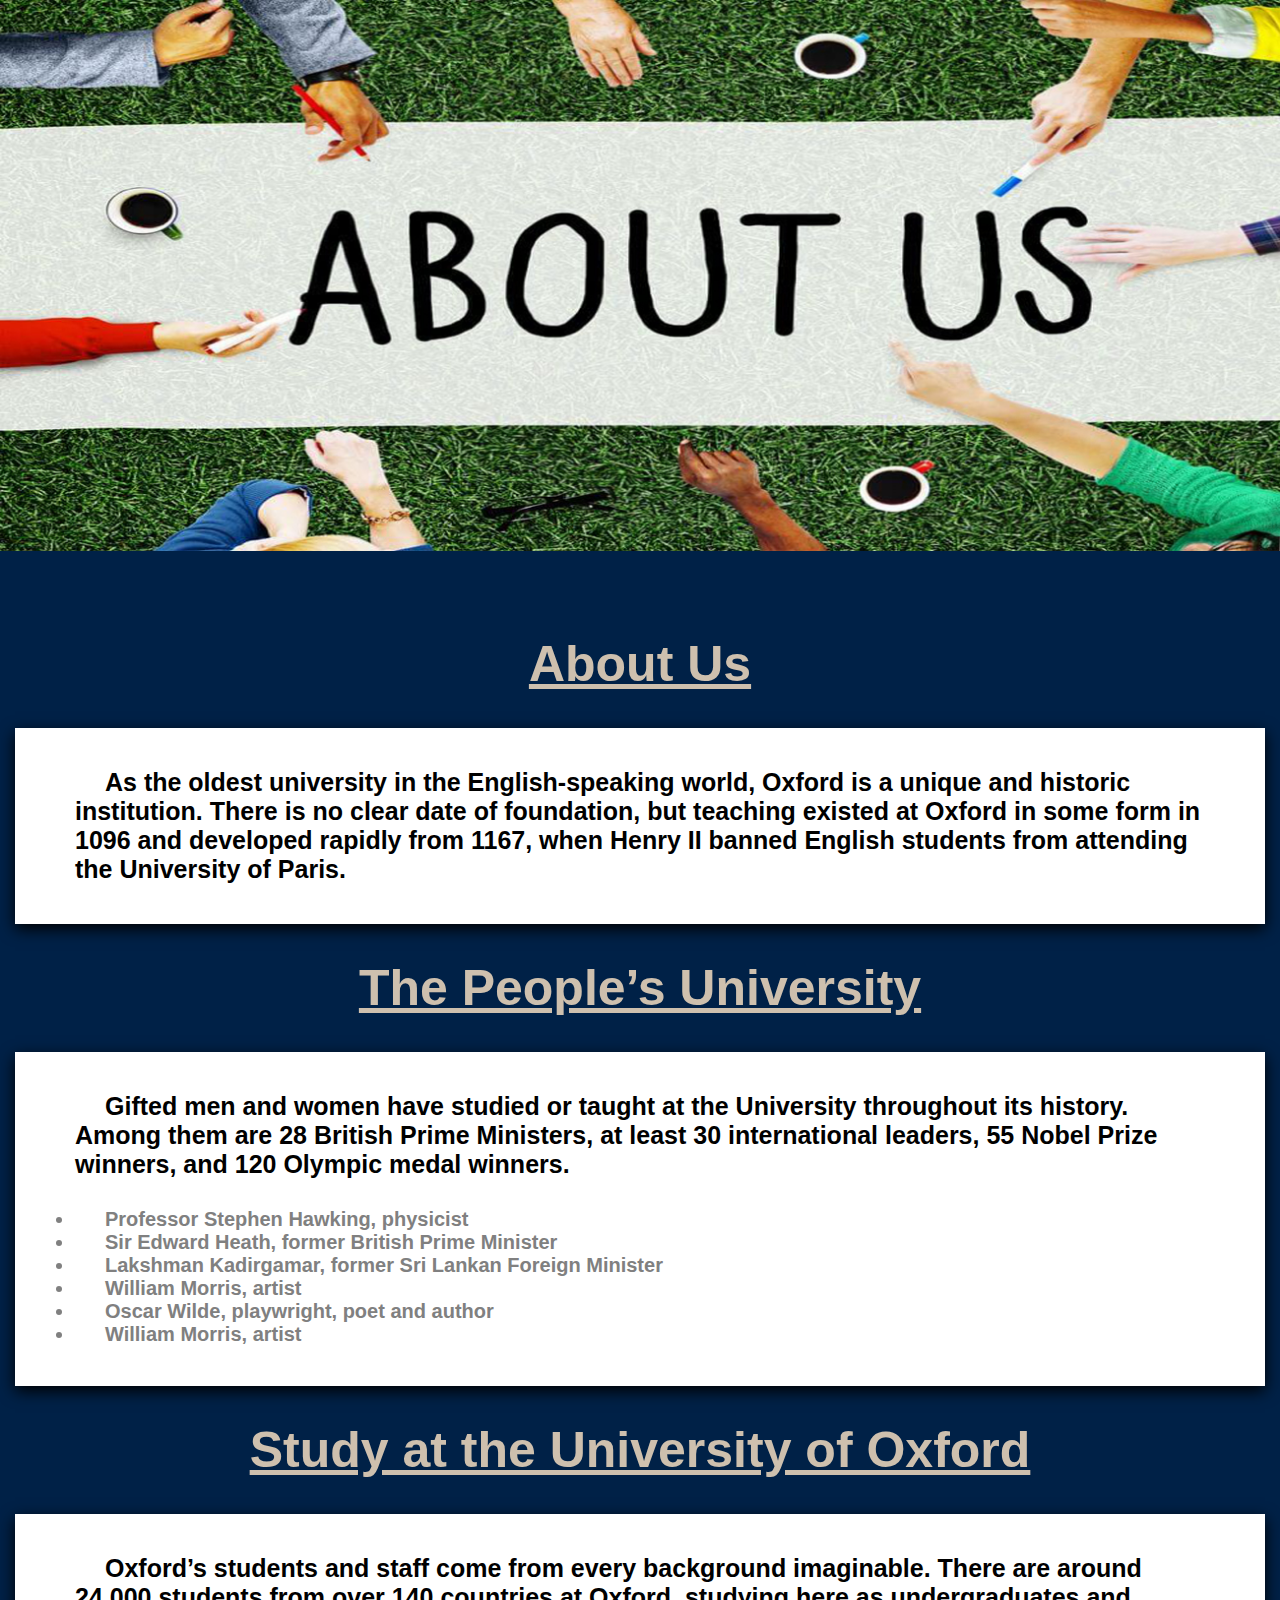
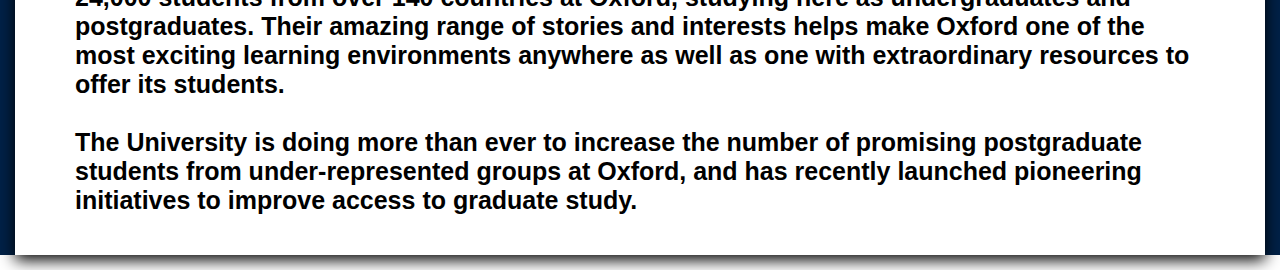
<file: AboutUs.html>
<!DOCTYPE html>
<html>

<head>
    <title>About Us</title>
    <link rel="stylesheet" type="text/css" href="style.css">
</head>

<body>
    <div id="container-AboutUs">
        <div id="ImgAboutUs">
            <img src="IMAGES/best-about-us-pages2.jpg" style="width: 100%;margin-bottom: 60px;">
        </div>
        <div class="PAboutUs">
            <p><b>About Us</b></p>
        </div>
        <div class="textAboutUs">
            <p>
                <h4>
                    As the oldest university in the English-speaking world, Oxford is a unique and historic institution. There is no clear date of foundation, but teaching existed at Oxford in some form in 1096 and developed rapidly from 1167, when Henry II banned English students from attending the University of Paris.
                </h4>
            </p>
        </div>
        <div class="PAboutUs">
            <p><b>The People’s University</b></p>
        </div>
        <div class="textAboutUs">
            <p>
                <h4>
                    Gifted men and women have studied or taught at the University throughout its history. Among them are 28 British Prime Ministers, at least 30 international leaders, 55 Nobel Prize winners, and 120 Olympic medal winners.<br><br>
                    <ul style="color: grey;font-size: 20px;">
                        <li>Professor Stephen Hawking, physicist</li>
                        <li>Sir Edward Heath, former British Prime Minister
                        </li>
                        <li>Lakshman Kadirgamar, former Sri Lankan Foreign Minister
                        </li>
                        <li>William Morris, artist
                        </li>
                        <li>Oscar Wilde, playwright, poet and author
                        </li>
                        <li>William Morris, artist
                        </li>
                    </ul>
                </h4>
            </p>
        </div>
        <div class="PAboutUs">
            <p><b>Study at the University of Oxford</b></p>
        </div>
        <div class="textAboutUs">
            <p>
                <h4>
                    Oxford’s students and staff come from every background imaginable. There are around 24,000 students from over 140 countries at Oxford, studying here as undergraduates and postgraduates. Their amazing range of stories and interests helps make Oxford one of the most exciting learning environments anywhere as well as one with extraordinary resources to offer its students.<br><br>
                    The University is doing more than ever to increase the number of promising postgraduate students from under-represented groups at Oxford, and has recently launched pioneering initiatives to improve access to graduate study.
                </h4>
            </p>
        </div>
    </div>
</body>

</html>
</file>
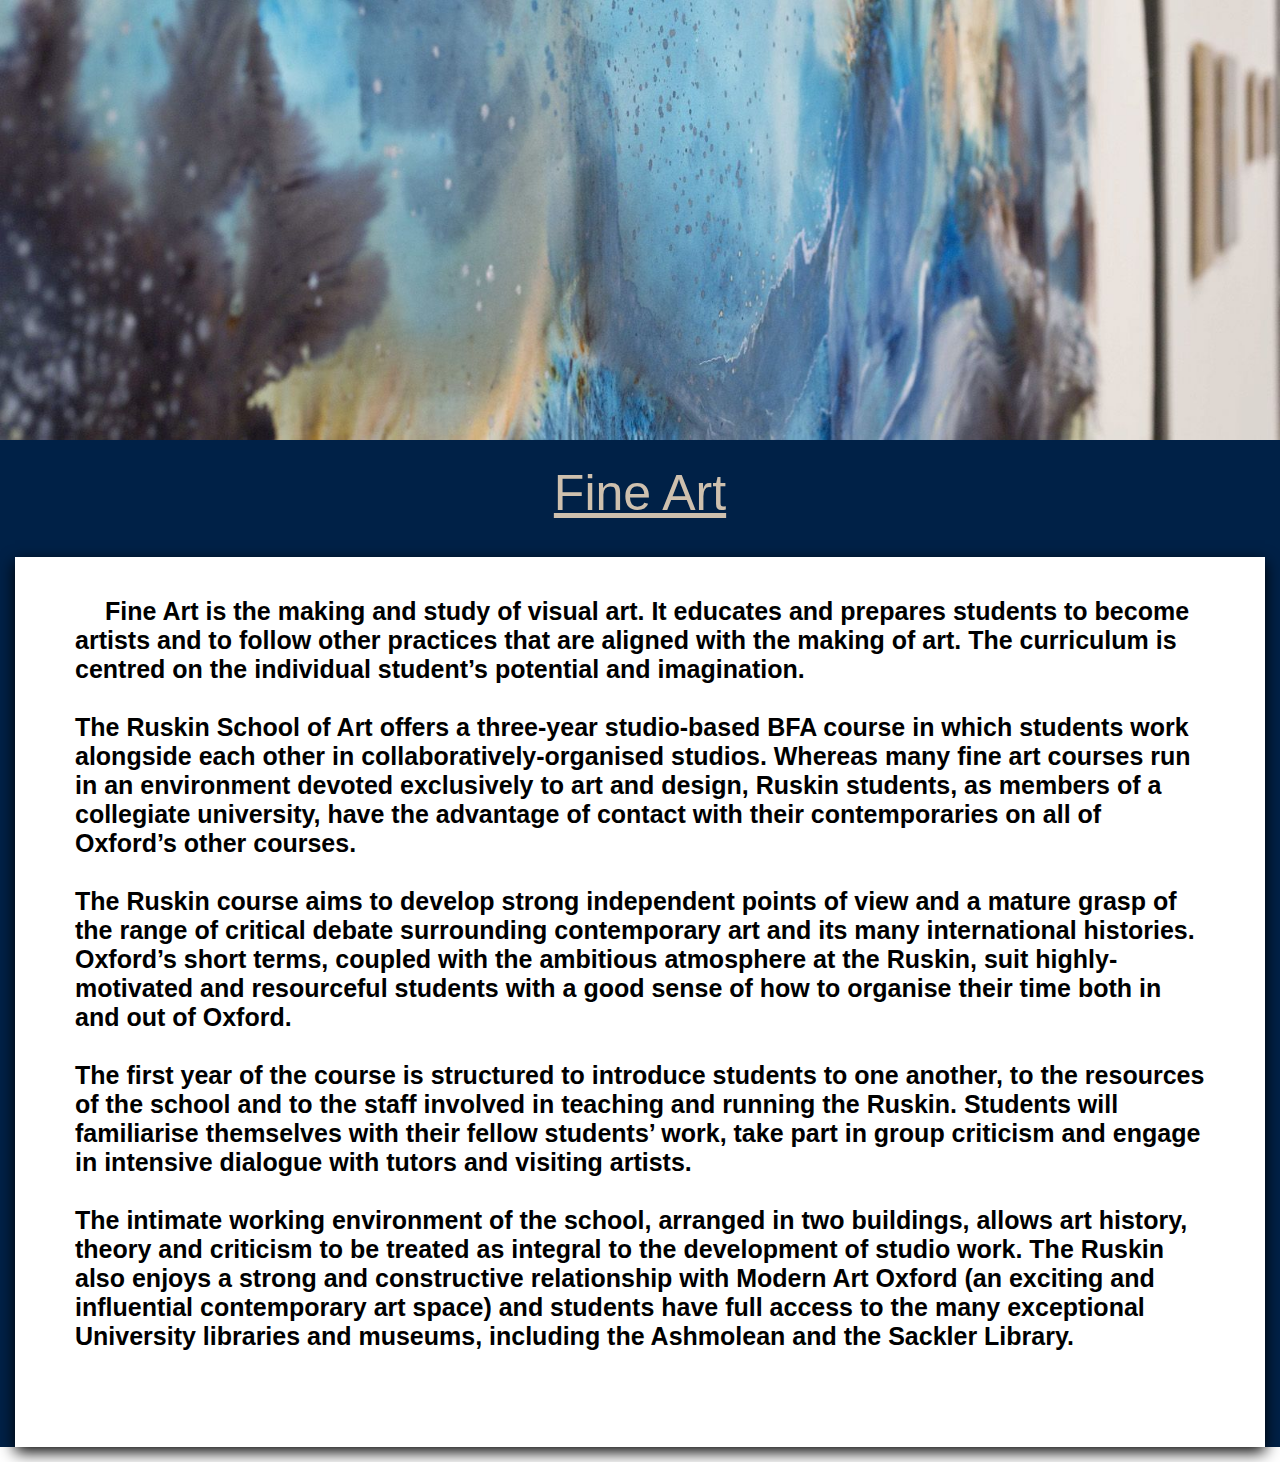
<file: Art.html>
<!DOCTYPE html>
<html>
<head>
	<title></title>
	<link rel="stylesheet" type="text/css" href="style.css">
</head>
<body>
<div id="container-AboutUs">
	<div>
		<img src="IMAGES/Fine Art.jpg" style="width: 100%; ">
	</div>

	<div class="PAboutUs"><p>Fine Art</p></div>

	<div class="textAboutUs">
		<p><h4>
		Fine Art is the making and study of visual art. It educates and prepares 
                students to become artists and to follow other practices that are aligned 
                with the making of art. The curriculum is centred on the individual student’s
                potential and imagination.<br><br>

                The Ruskin School of Art offers a three-year studio-based BFA course in 
                which students work alongside each other in collaboratively-organised 
                studios. Whereas many fine art courses run in an environment devoted 
                exclusively to art and design, Ruskin students, as members of a collegiate 
                university, have the advantage of contact with their contemporaries on all 
                of Oxford’s other courses.<br><br>

                The Ruskin course aims to develop strong independent points of view and 
                a mature grasp of the range of critical debate surrounding contemporary 
                art and its many international histories. Oxford’s short terms, coupled with 
                the ambitious atmosphere at the Ruskin, suit highly-motivated and 
                resourceful students with a good sense of how to organise their time both
                in and out of Oxford.<br><br>

                The first year of the course is structured to introduce students to one 
                another, to the resources of the school and to the staff involved in teaching
                and running the Ruskin. Students will familiarise themselves with their 
                fellow students’ work, take part in group criticism and engage in intensive 
                dialogue with tutors and visiting artists.<br><br>

                The intimate working environment of the school, arranged in two buildings,
                allows art history, theory and criticism to be treated as integral to the 
                development of studio work. The Ruskin also enjoys a strong and
                constructive relationship with Modern Art Oxford (an exciting and 
                influential contemporary art space) and students have full access to the 
                many exceptional University libraries and museums, including the 
                Ashmolean and the Sackler Library.</h4><br><br>
		</p>
	</div>





















	
</div>

</body>
</html>
</file>
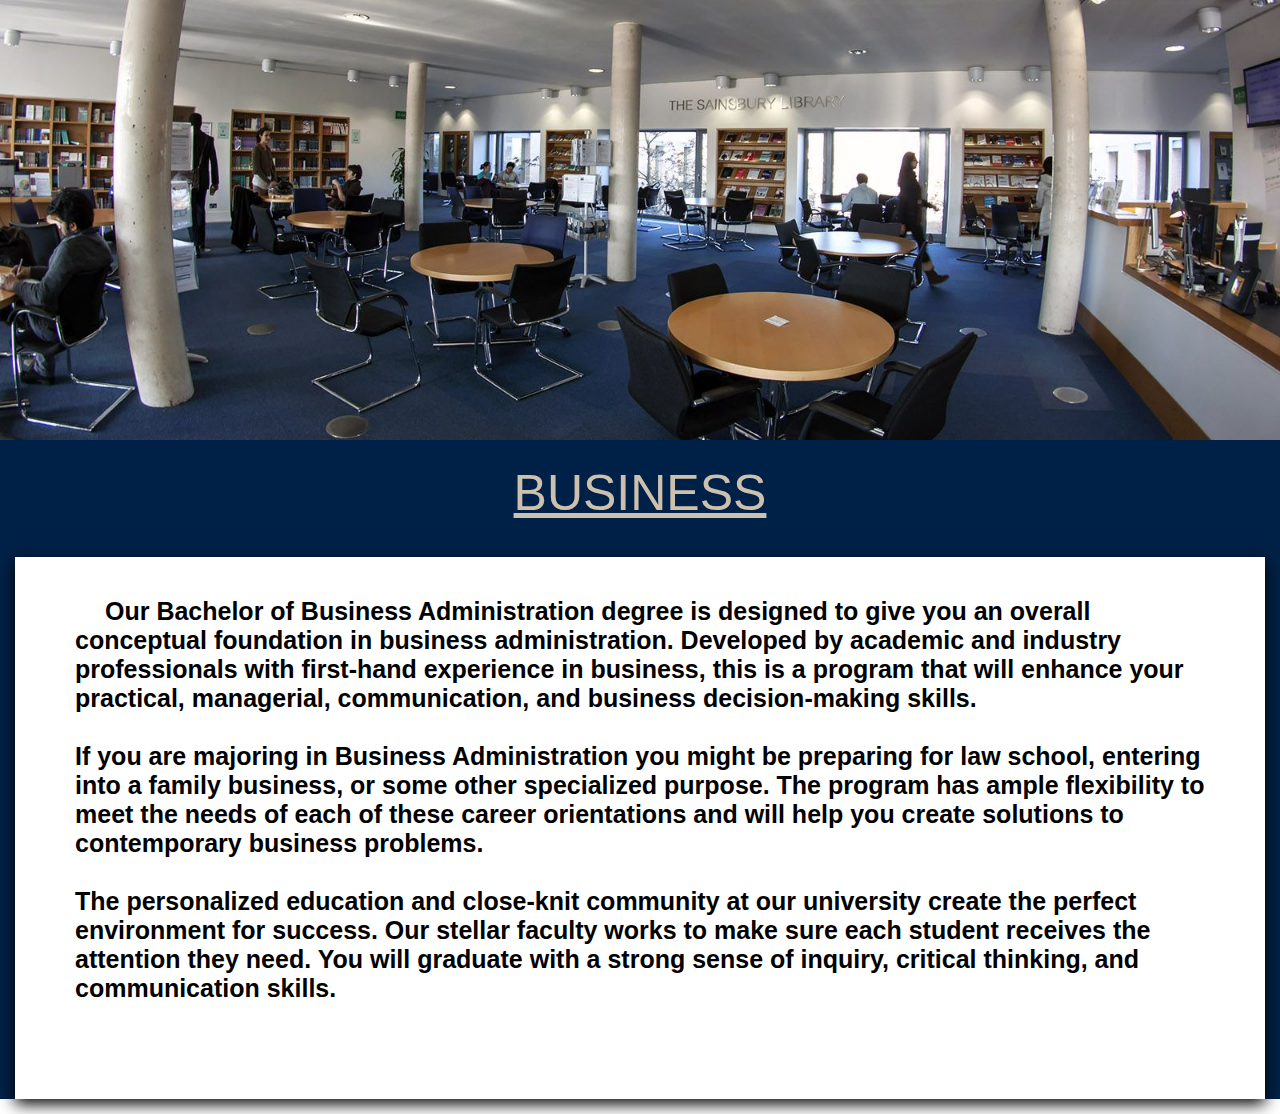
<file: Busness.html>
<!DOCTYPE html>
<html>
<head>
	<title></title>
	<link rel="stylesheet" type="text/css" href="style.css">
</head>
<body>
<div id="container-AboutUs">
	<div >
		<img src="IMAGES/bussines studies.jpg" style="width: 100%;">
	</div>

	<div class="PAboutUs"><p>BUSINESS</p></div>

	<div class="textAboutUs">
		<p><h4>
				Our Bachelor of Business Administration degree is designed to give you an 
                overall conceptual foundation in business administration. Developed by 
                academic and industry professionals with first-hand experience in business,
                this is a program that will enhance your practical, managerial, 
                communication, and business decision-making skills. <br><br>

                If you are majoring in Business Administration you might be preparing for 
                law school, entering into a family business, or some other specialized 
                purpose. The program has ample flexibility to meet the needs of each of 
                these career orientations and will help you create solutions to contemporary 
                business problems.<br><br>

                The personalized education and close-knit community at our university 
                create the perfect environment for success. Our stellar faculty works to make
                sure each student receives the attention they need. You will graduate with a
                strong sense of inquiry, critical thinking, and communication skills.</h4><br><br>
		</p>
	</div>


	
	






</div>
</body>
</html>
</file>
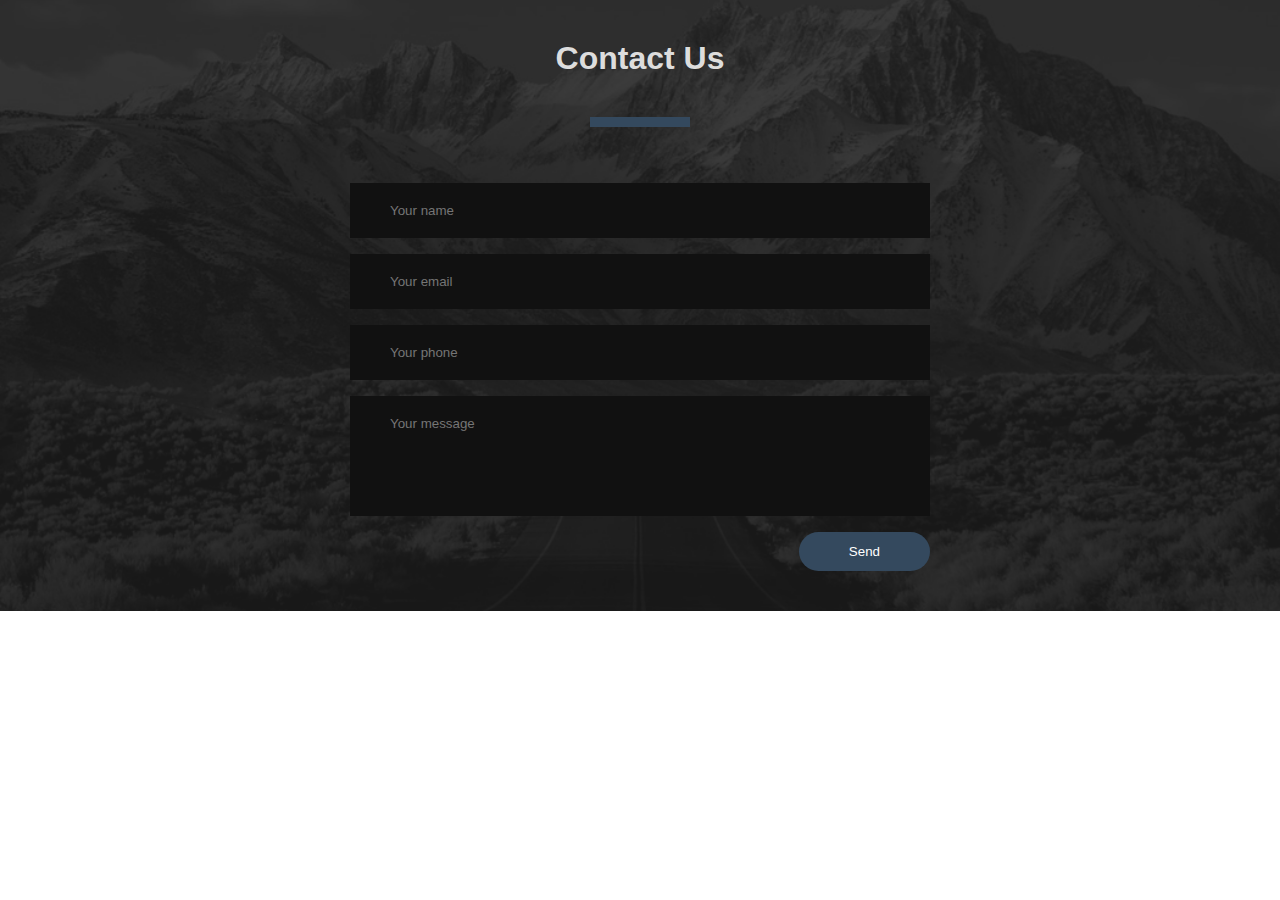
<file: ContactUs.html>
<!DOCTYPE html>
<html>
<head>
	<title></title>
	<link rel="stylesheet" type="text/css" href="style.css">
</head>
<body>

<div class="contact-section">

  <h1>Contact Us</h1>
  <div class="border"></div>
  <form class="contact-form" action="index.html" method="post">
    <input type="text" class="contact-form-text" placeholder="Your name">
    <input type="email" class="contact-form-text" placeholder="Your email">
    <input type="text" class="contact-form-text" placeholder="Your phone">
    <textarea class="contact-form-text" placeholder="Your message"></textarea>
    <input type="submit" class="contact-form-btn" value="Send">
  </form>
</div>

</body>
</html>
</file>
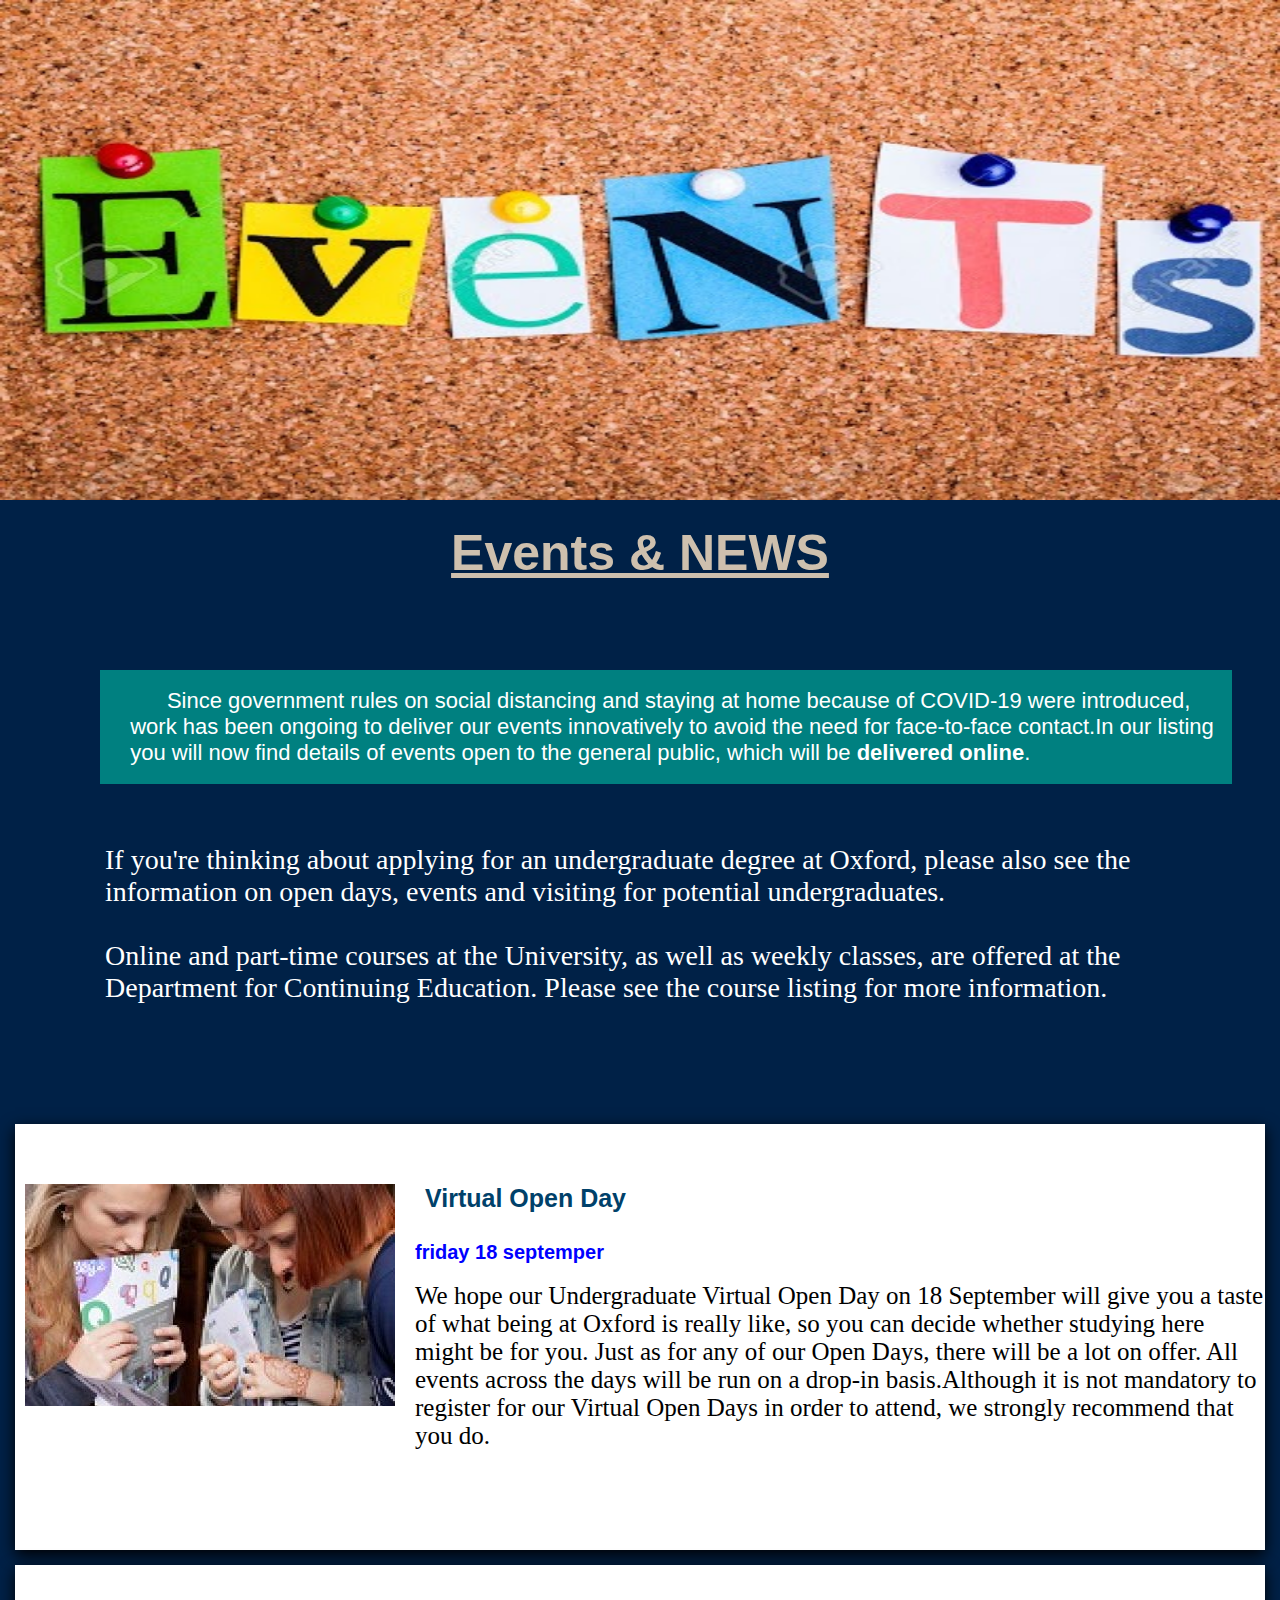
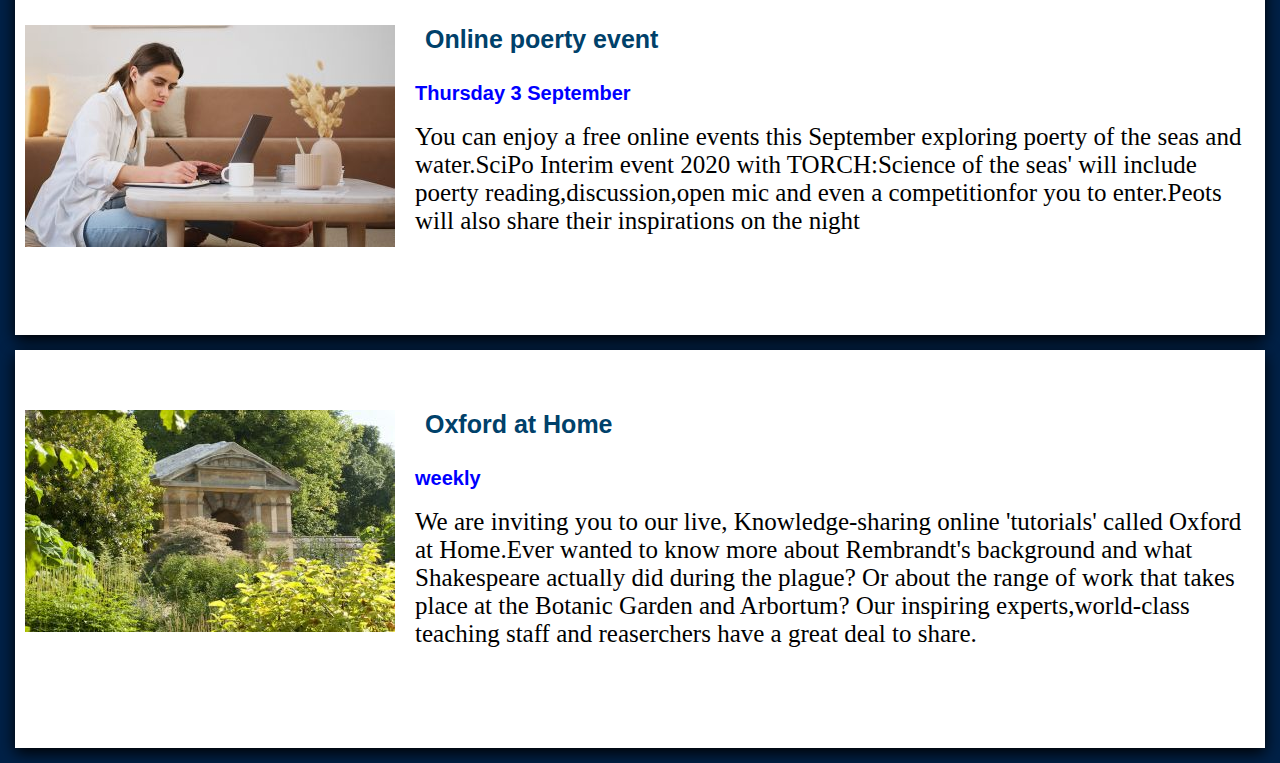
<file: events.html>
<!DOCTYPE html>
<html>

<head>
    <title>Events & NEWS</title>
    <meta charset="utf-8">
    <link rel="stylesheet" type="text/css" href="style.css">
</head>

<body style="background: #002147;">
    <div><img src="IMAGES/events.jpeg" style="width: 100%; height: 500px;"></div>
    <header class="PAboutUs"><b>Events & NEWS</b></header>
    <br>
    <fieldset style="padding:15px;width: 50px; background-color: teal; border:teal solid; margin-left:100px;margin-top: 50px; margin-bottom: 50px;height:auto;">
        <pre style="color: white; font-size:22px;font-family: arial;">
        Since government rules on social distancing and staying at home because of COVID-19 were introduced, 
  work has been ongoing to deliver our events innovatively to avoid the need for face-to-face contact.In our listing
  you will now find details of events open to the general public, which will be <strong>delivered online</strong>.</pre>
    </fieldset>
    <div>
        <p style="font-family: times new roman;font-size:28px;padding:105px;padding-top:10px;color: white;">
            If you're thinking about applying for an undergraduate degree at Oxford,
            please also see the information on open days, events and visiting for potential undergraduates. <br><br>
            Online and part-time courses at the University, as well as weekly classes, are offered at the Department for Continuing Education.
            Please see the course listing for more information.
        </p>
    </div>
    <!-- ******************************************************************** -->
    <div class="boxevents">
        <img src="IMAGES/square.jpeg" style=" float: left;padding: 10px;">
        <b>
            <div class="title" style="color:#00416a;"> Virtual Open Day</div><br>
            <div class="date"> friday 18 septemper</div>
        </b><br>
        <p class="textevents">
            We hope our Undergraduate Virtual Open Day
            on 18 September will give you a taste of what being
            at Oxford is really like, so you can decide whether
            studying here might be for you. Just as for any of
            our Open Days, there will be a lot on offer. All events
            across the days will be run on a drop-in basis.Although
            it is not mandatory to register for our Virtual Open Days
            in order to attend, we strongly recommend that you do.
        </p>
    </div>
    <!-- ******************************************************************** -->
    <div class="boxevents">
        <img src="IMAGES/WritingatHome.jpeg" style="float:left;padding: 10px;">
        <b>
            <div class="title" style="color:#00416a;"> Online poerty event</div><br>
            <div class="date"> Thursday 3 September</div>
        </b><br>
        <p class="textevents">
            You can enjoy a free online events this September
            exploring poerty of the seas and water.SciPo
            Interim event 2020 with TORCH:Science of the
            seas' will include poerty reading,discussion,open
            mic and even a competitionfor you to enter.Peots
            will also share their inspirations on the night
        </p>
    </div>
    <!-- ******************************************************************** -->
    <div class="boxevents">
        <img src="IMAGES/Oxford1.jpeg" style="float: left;padding: 10px;">
        <b>
            <div class="title" style="color:#00416a;">Oxford at Home</div><br>
            <div class="date"> weekly</div>
        </b><br>
        <p class="textevents">
            We are inviting you to our live, Knowledge-sharing online 'tutorials' called
            Oxford at Home.Ever wanted to know more about Rembrandt's background and what
            Shakespeare actually did during the plague? Or about the range of work that takes
            place at the Botanic Garden and Arbortum? Our inspiring experts,world-class teaching staff
            and reaserchers have a great deal to share.
        </p>
    </div>
</body>

</html>
</file>
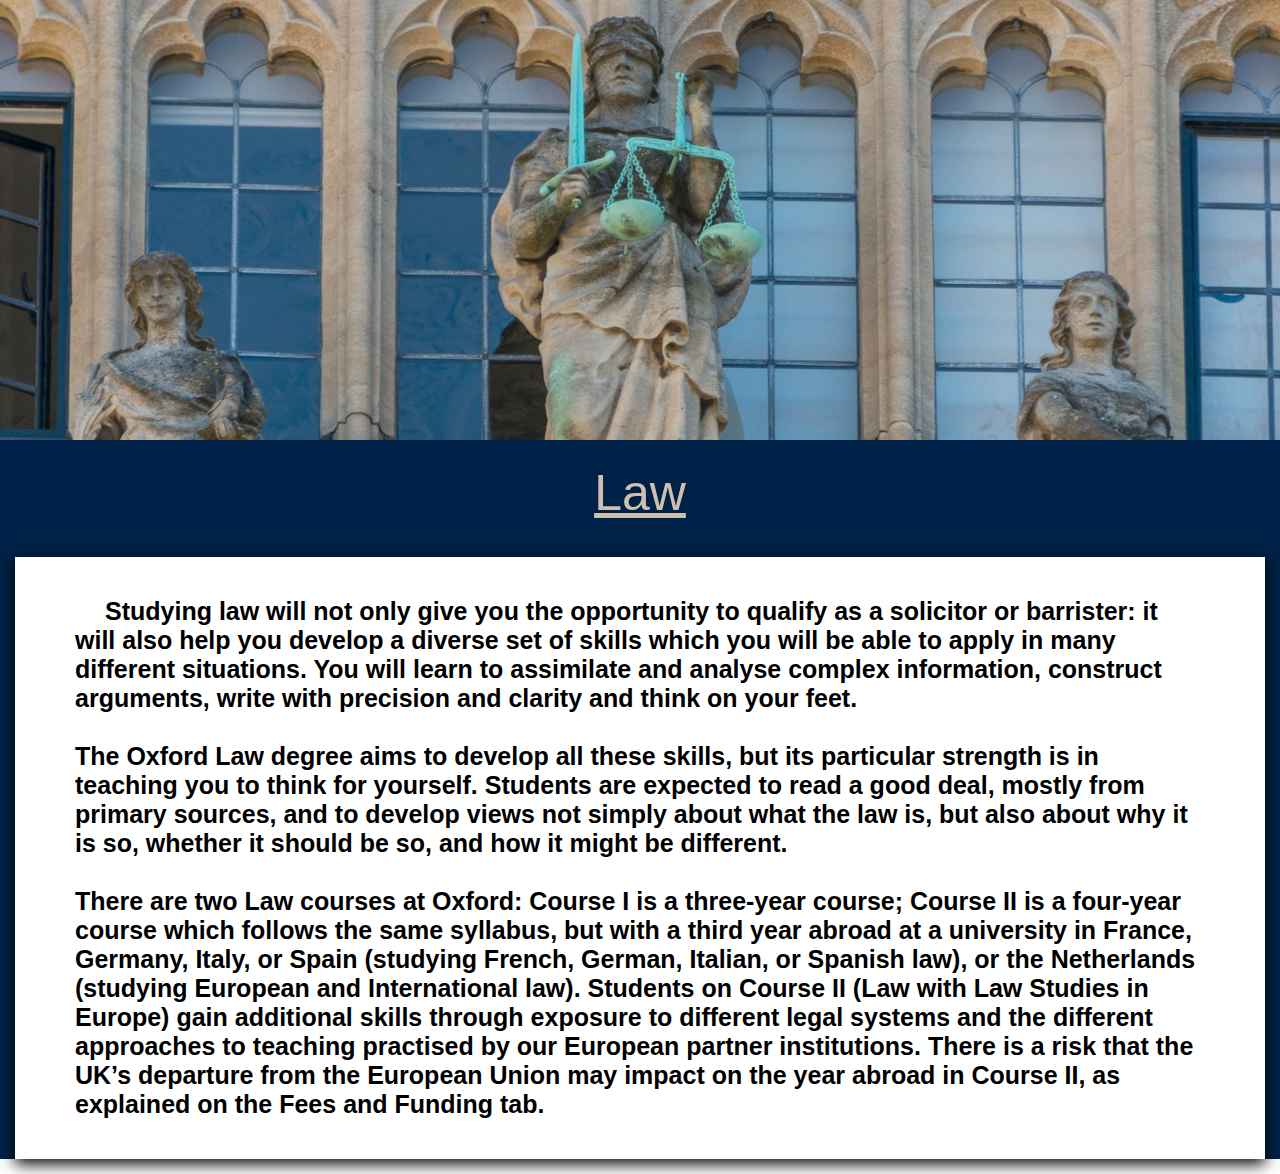
<file: Law.html>
<!DOCTYPE html>
<html>
<head>
	<title></title>
	<link rel="stylesheet" type="text/css" href="style.css">
</head>
<body>
<div id="container-AboutUs">
	<div>
		<img src="IMAGES/Law_0.jpg" style="width: 100%">
	</div>
	
	<div class="PAboutUs"><p>Law</p></div>

	<div class="textAboutUs">
		<p>
			<h4>
		Studying law will not only give you the opportunity to qualify as a solicitor 
                or barrister: it will also help you develop a diverse set of skills which you will
                be able to apply in many different situations. You will learn to assimilate 
                and analyse complex information, construct arguments, write with precision 
                and clarity and think on your feet.<br><br>

                The Oxford Law degree aims to develop all these skills, but its particular 
                strength is in teaching you to think for yourself. Students are expected to 
                read a good deal, mostly from primary sources, and to develop views not 
                simply about what the law is, but also about why it is so, whether it should 
                be so, and how it might be different.<br><br>

                There are two Law courses at Oxford: Course I is a three-year course; Course
                II is a four-year course which follows the same syllabus, but with a third 
                year abroad at a university in France, Germany, Italy, or Spain 
                (studying French, German, Italian, or Spanish law), or the Netherlands 
                (studying European and International law). Students on Course II 
                (Law with Law Studies in Europe) gain additional skills through exposure to 
                different legal systems and the different approaches to teaching practised
                by our European partner institutions. There is a risk that the UK’s departure
                from the European Union may impact on the year abroad in Course II, as
                explained on the Fees and Funding tab. 
			</h4>
		</p>
	</div>








</div>
</body>
</html>
</file>
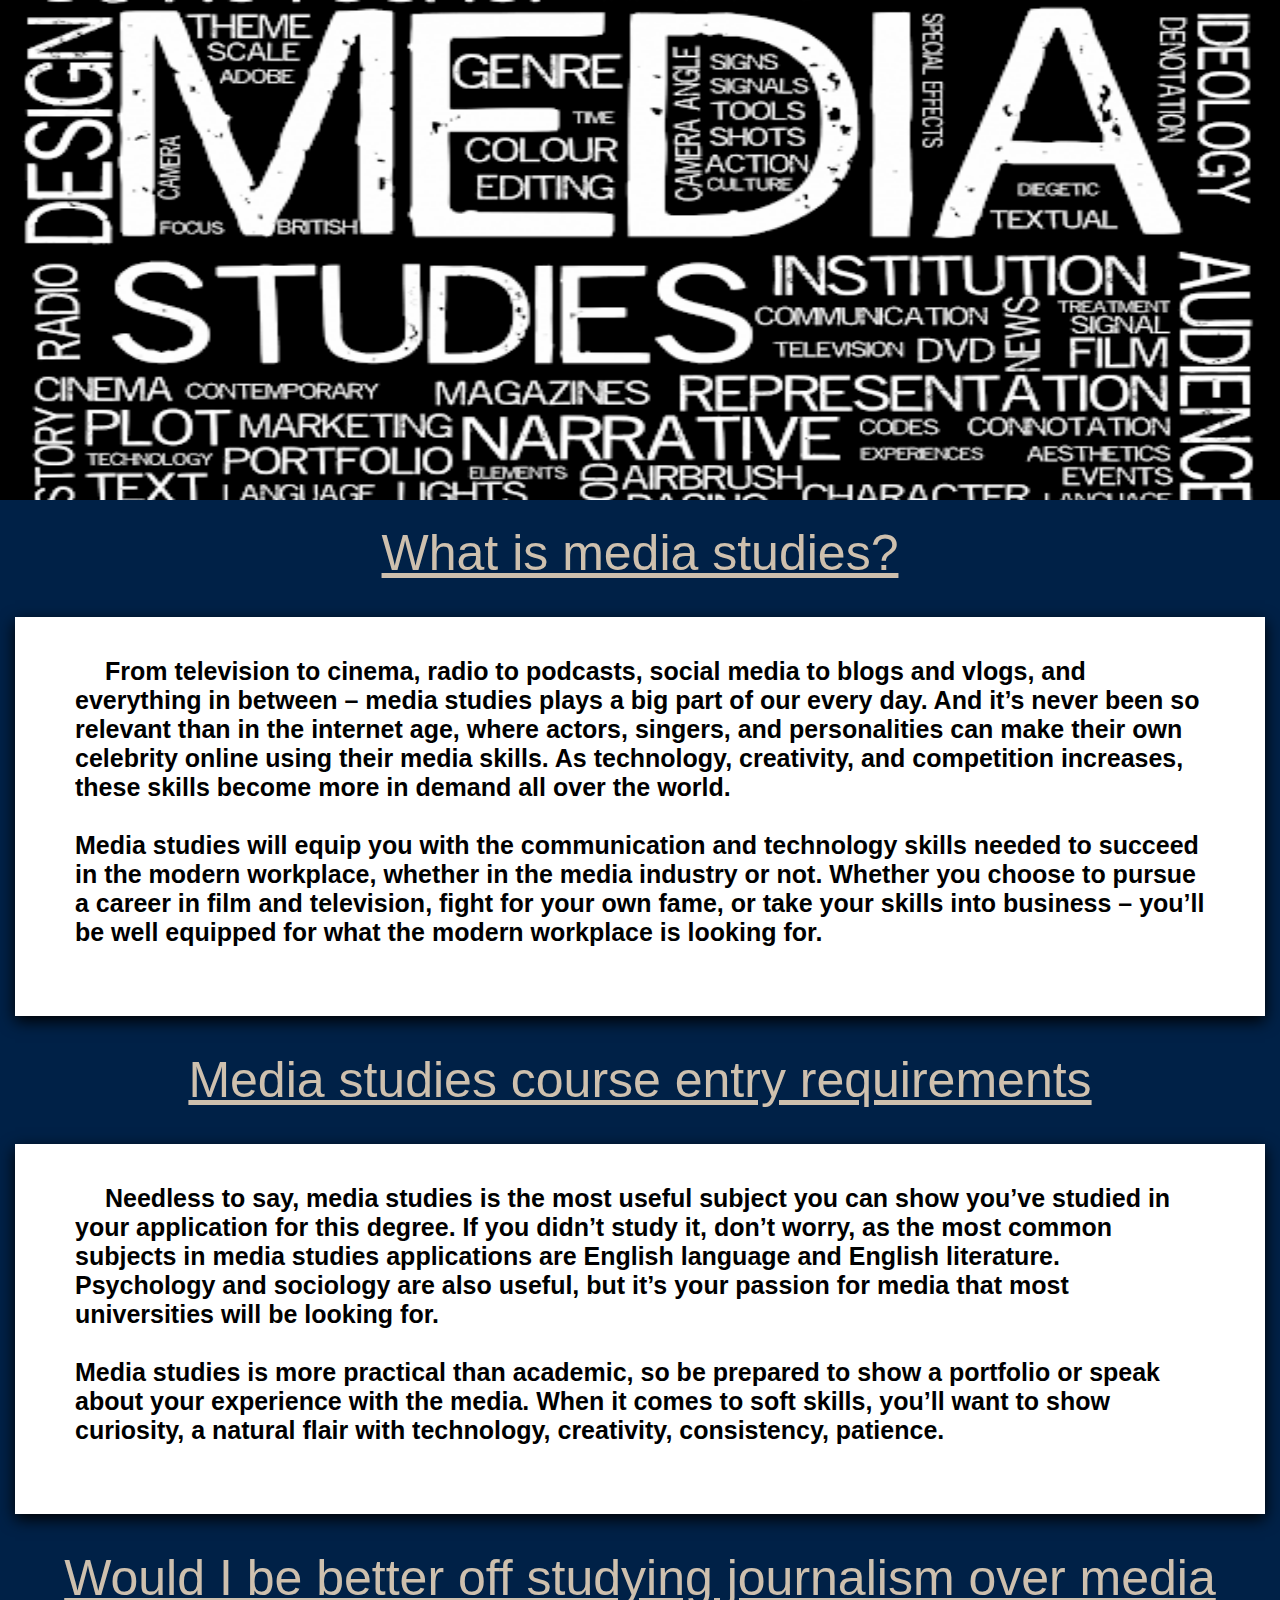
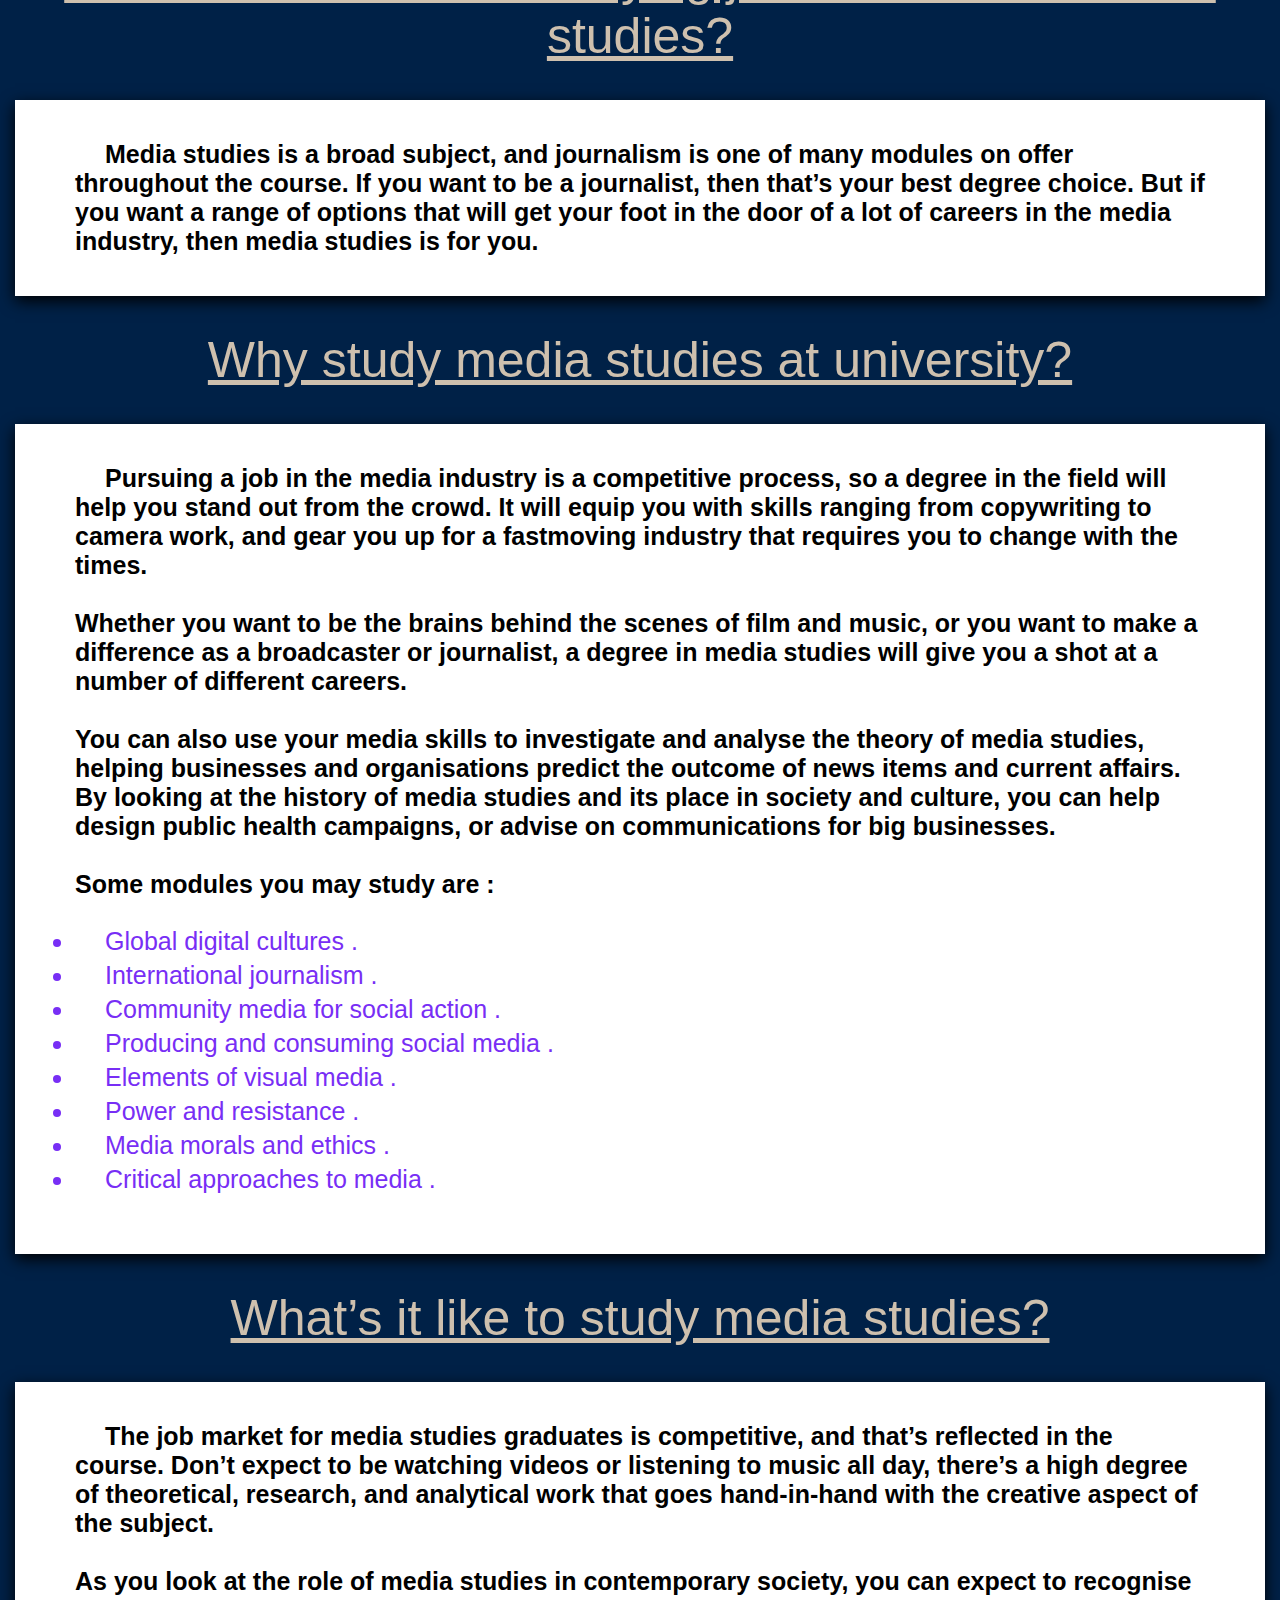
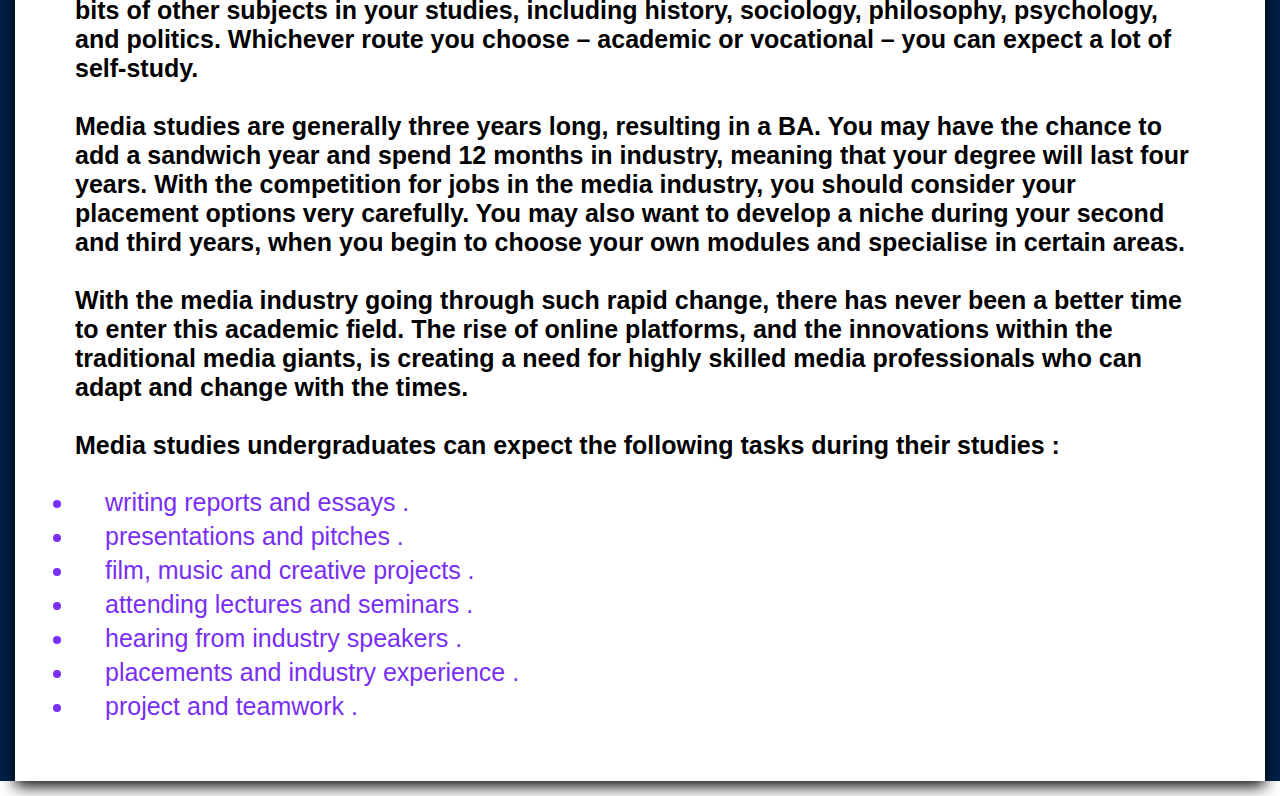
<file: Media.html>
<!DOCTYPE html>
<html>

<head>
    <title></title>
    <link rel="stylesheet" type="text/css" href="style.css">
</head>

<body>
    <div id="container-AboutUs">
        <div>
            <img src="IMAGES/media std.png" style="width: 100%; height: 500px;">
        </div>
        <div class="PAboutUs">
            <p>What is media studies?</p>
        </div>
        <div class="textAboutUs">
            <p>
                <h4>
                    From television to cinema, radio to podcasts, social media to blogs and
                    vlogs, and everything in between – media studies plays a big part of our
                    every day. And it’s never been so relevant than in the internet age, where
                    actors, singers, and personalities can make their own celebrity online using
                    their media skills. As technology, creativity, and competition increases,
                    these skills become more in demand all over the world.<br><br>
                    Media studies will equip you with the communication and technology
                    skills needed to succeed in the modern workplace, whether in the media
                    industry or not. Whether you choose to pursue a career in film and
                    television, fight for your own fame, or take your skills into business – you’ll
                    be well equipped for what the modern workplace is looking for.<br><br>
                </h4>
            </p>
        </div>
        <div class="PAboutUs">
            <p>Media studies course entry requirements</p>
        </div>
        <div class="textAboutUs">
            <p>
                <h4>
                    Needless to say, media studies is the most useful subject you can show
                    you’ve studied in your application for this degree. If you didn’t study it,
                    don’t worry, as the most common subjects in media studies applications
                    are English language and English literature. Psychology and sociology
                    are also useful, but it’s your passion for media that most universities will
                    be looking for.<br><br>
                    Media studies is more practical than academic, so be prepared to show
                    a portfolio or speak about your experience with the media. When it comes
                    to soft skills, you’ll want to show curiosity, a natural flair with technology,
                    creativity, consistency, patience.<br><br></h4>
            </p>
        </div>
        <div class="PAboutUs">
            <p>Would I be better off studying journalism over media studies?</p>
        </div>
        <div class="textAboutUs">
            <p>
                <h4>
                    Media studies is a broad subject, and journalism is one of many modules
                    on offer throughout the course. If you want to be a journalist, then
                    that’s your best degree choice. But if you want a range of options that
                    will get your foot in the door of a lot of careers in the media industry,
                    then media studies is for you.</h4>
            </p>
        </div>
        <div class="PAboutUs">
            <p>Why study media studies at university?</p>
        </div>
        <div class="textAboutUs">
            <p>
                <h4>
                    Pursuing a job in the media industry is a competitive process, so a degree
                    in the field will help you stand out from the crowd. It will equip you with
                    skills ranging from copywriting to camera work, and gear you up for a
                    fastmoving industry that requires you to change with the times.<br><br>
                    Whether you want to be the brains behind the scenes of film and music,
                    or you want to make a difference as a broadcaster or journalist, a
                    degree in media studies will give you a shot at a number of different
                    careers.<br><br>
                    You can also use your media skills to investigate and analyse the theory
                    of media studies, helping businesses and organisations predict the
                    outcome of news items and current affairs. By looking at the history
                    of media studies and its place in society and culture, you can help design
                    public health campaigns, or advise on communications for big
                    businesses.<br><br>
                    Some modules you may study are :</h4>
            </p><br>
            <div id="Hero4">
                <p><ul style="padding-bottom: 15px;color: #782EF5;">
                    <li style="padding-bottom: 5px;">Global digital cultures .</li>
                    <li style="padding-bottom: 5px;">International journalism .</li>
                    <li style="padding-bottom: 5px;">Community media for social action .</li>
                    <li style="padding-bottom: 5px;">Producing and consuming social media .</li>
                    <li style="padding-bottom: 5px;">Elements of visual media .</li>
                    <li style="padding-bottom: 5px;">Power and resistance .</li>
                    <li style="padding-bottom: 5px;">Media morals and ethics .</li>
                    <li style="padding-bottom: 5px;">Critical approaches to media .</li></ul>
                </p>
            </div>
        </div>
        <div class="PAboutUs">
            <p>What’s it like to study media studies?</p>
        </div>
        <div class="textAboutUs">
            <p><h4>
                The job market for media studies graduates is competitive, and that’s
                reflected in the course. Don’t expect to be watching videos or listening
                to music all day, there’s a high degree of theoretical, research, and
                analytical work that goes hand-in-hand with the creative aspect of the
                subject.<br><br>
                As you look at the role of media studies in contemporary society, you can
                expect to recognise bits of other subjects in your studies, including
                history, sociology, philosophy, psychology, and politics. Whichever route
                you choose – academic or vocational – you can expect a lot of self-study.<br><br>
                Media studies are generally three years long, resulting in a BA. You may
                have the chance to add a sandwich year and spend 12 months in industry,
                meaning that your degree will last four years. With the competition for
                jobs in the media industry, you should consider your placement options
                very carefully. You may also want to develop a niche during your second
                and third years, when you begin to choose your own modules and
                specialise in certain areas.<br><br>
                With the media industry going through such rapid change, there has
                never been a better time to enter this academic field. The rise of online
                platforms, and the innovations within the traditional media giants, is
                creating a need for highly skilled media professionals who can adapt and
                change with the times.<br><br>
                Media studies undergraduates can expect the following tasks during their
                studies :</h4><br>
            </p>
            <div id="Hero4" style="list-style-type: upper-armenian;">
                <p><ul style="padding-bottom: 15px;color: #782EF5;">
                    <li style="padding-bottom: 5px;">writing reports and essays .</li>
                   <li style="padding-bottom: 5px;">presentations and pitches .</li>
                    <li style="padding-bottom: 5px;">film, music and creative projects .</li>
                    <li style="padding-bottom: 5px;">attending lectures and seminars .</li>
                    <li style="padding-bottom: 5px;">hearing from industry speakers .</li>
                    <li style="padding-bottom: 5px;">placements and industry experience .</li>
                    <li style="padding-bottom: 5px;">project and teamwork .</ul>
                </p>
            </div>
        </div>
    </div>
</body>

</html>
</file>
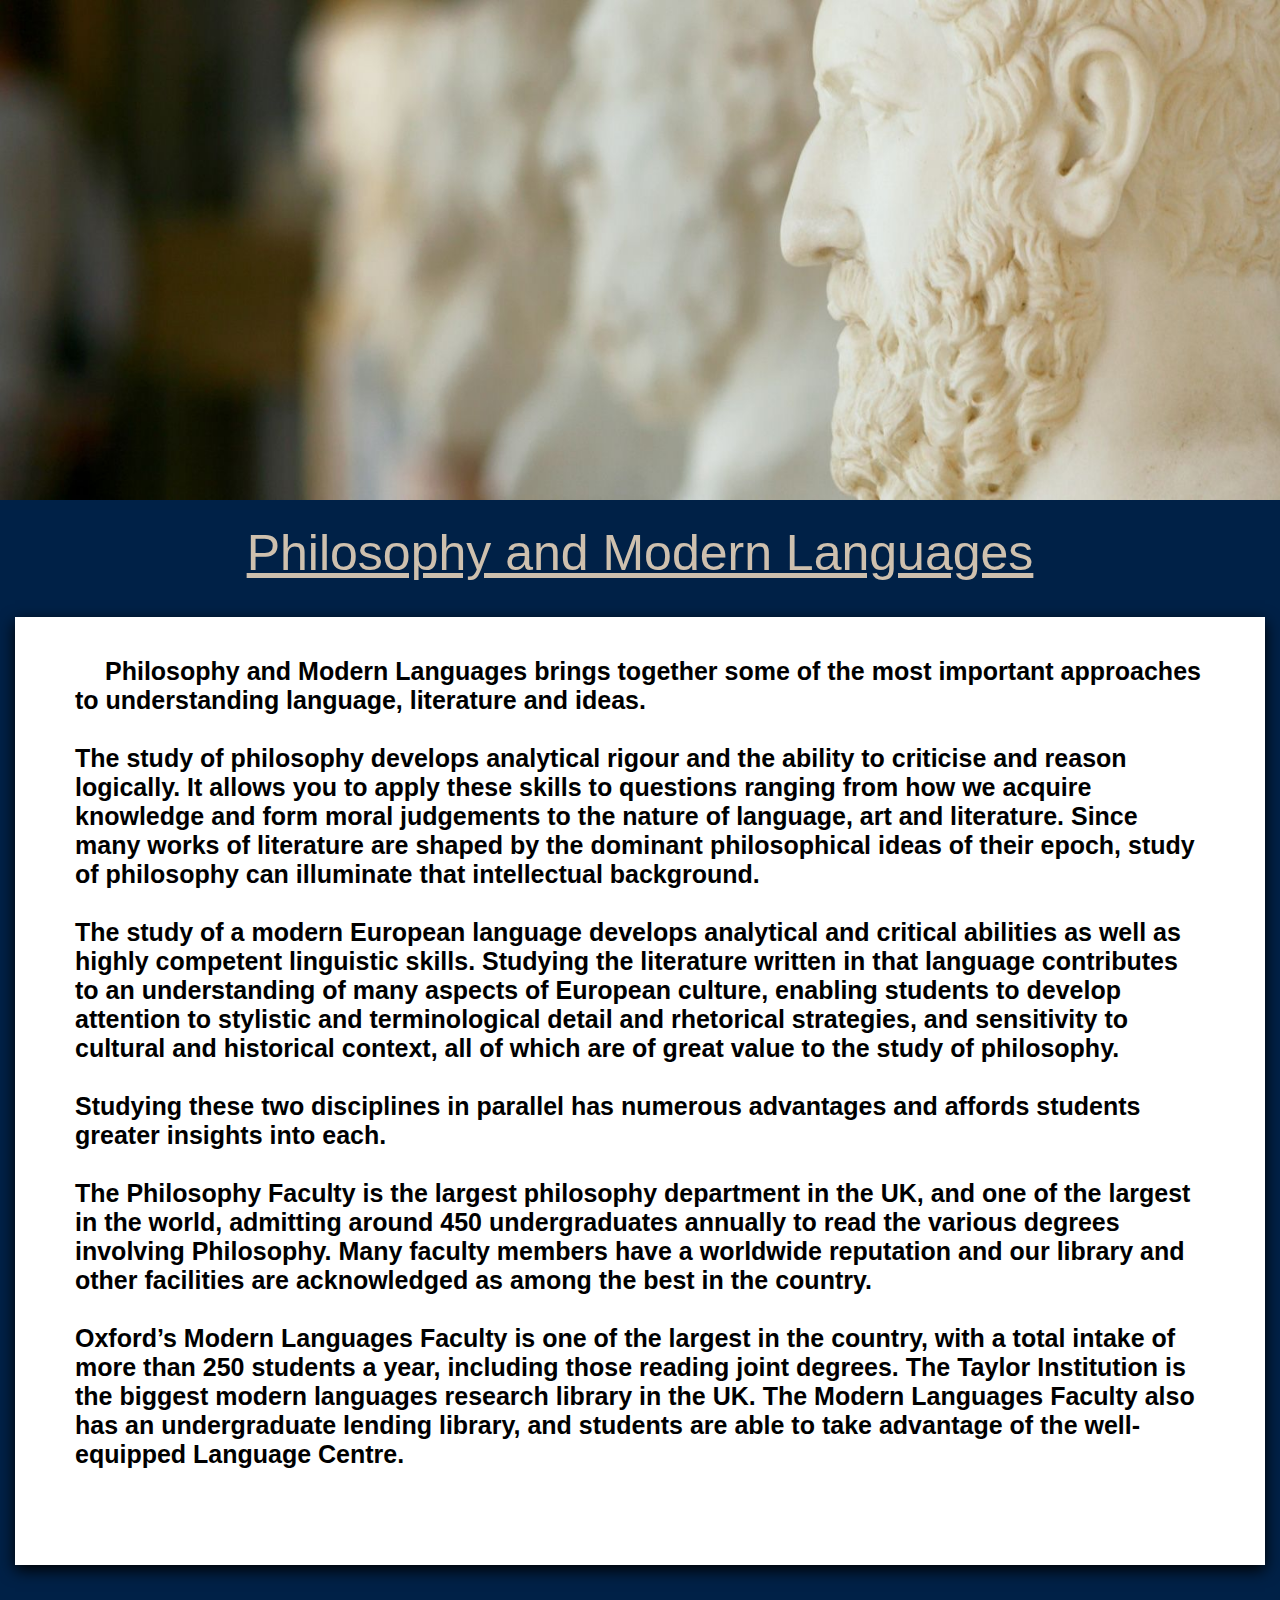
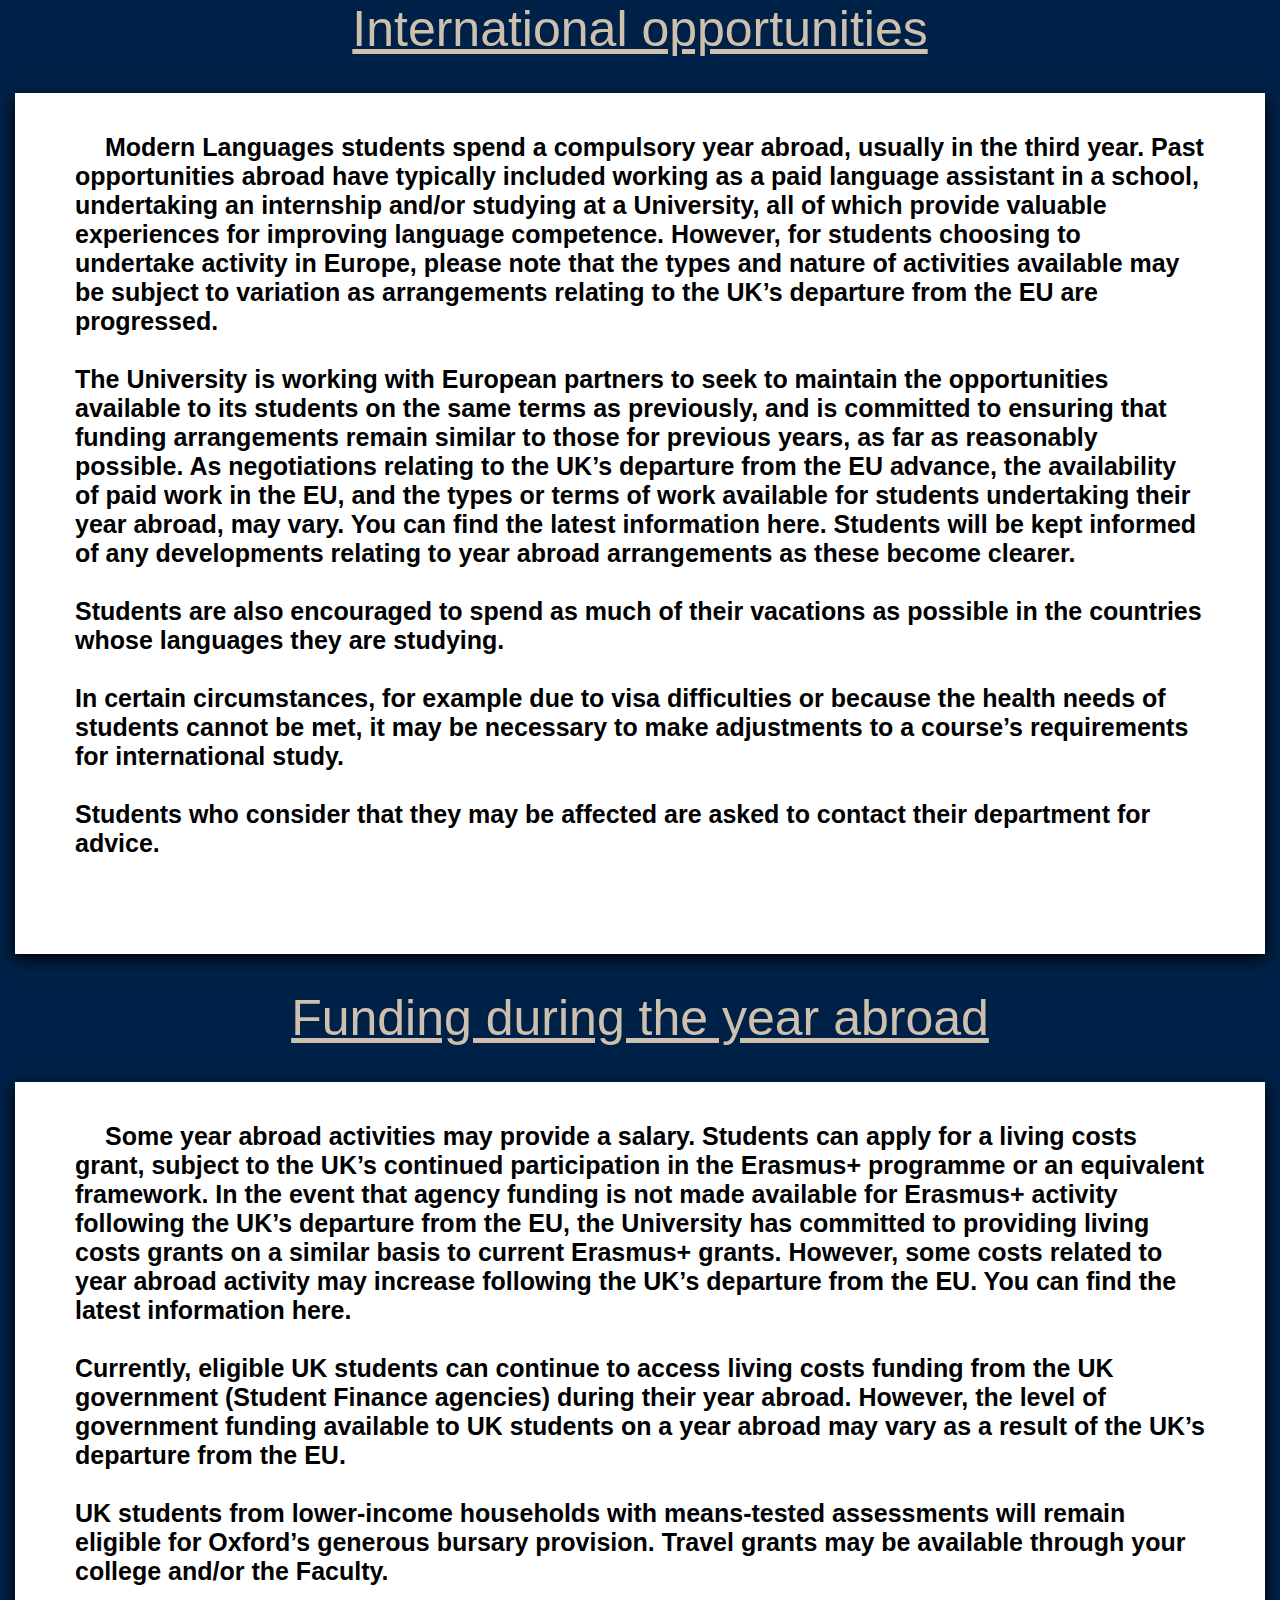
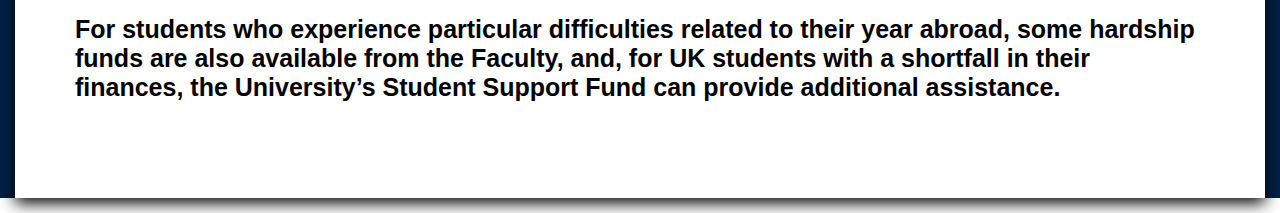
<file: Philosophy.html>
<!DOCTYPE html>
<html>
<head>
	<title></title>
	<link rel="stylesheet" type="text/css" href="style.css">
</head>
<body>
<div id="container-AboutUs">

	<div><img src="IMAGES/Philosophy-and-Modern-Language.jpg" style="width: 100%; height: 500px;"></div>

	<div class="PAboutUs"><p>Philosophy and Modern Languages</p></div>

	<div class="textAboutUs">
		<p>
			<h4>
		Philosophy and Modern Languages brings together some of the most 
                important approaches to understanding language, literature and ideas.<br><br>

                The study of philosophy develops analytical rigour and the ability to criticise
                and reason logically. It allows you to apply these skills to questions ranging
                from how we acquire knowledge and form moral judgements to the nature
                of language, art and literature. Since many works of literature are shaped by
                the dominant philosophical ideas of their epoch, study of philosophy can 
                illuminate that intellectual background.<br><br>

                The study of a modern European language develops analytical and critical
                abilities as well as highly competent linguistic skills. Studying the literature 
                written in that language contributes to an understanding of many aspects   
                of European culture, enabling students to develop attention to stylistic and 
                terminological detail and rhetorical strategies, and sensitivity to cultural and
                historical context, all of which are of great value to the study of philosophy.<br><br>
                Studying these two disciplines in parallel has numerous advantages and 
                affords students greater insights into each.<br><br>

                The Philosophy Faculty is the largest philosophy department in the UK, and
                one of the largest in the world, admitting around 450 undergraduates 
                annually to read the various degrees involving Philosophy. Many faculty 
                members have a worldwide reputation and our library and other facilities 
                are acknowledged as among the best in the country.<br><br>

                Oxford’s Modern Languages Faculty is one of the largest in the country, with
                a total intake of more than 250 students a year, including those reading
                joint degrees. The Taylor Institution is the biggest modern languages 
                research library in the UK. The Modern Languages Faculty also has an 
                undergraduate lending library, and students are able to take advantage of 
                the well-equipped Language Centre. </h4><br><br>
		</p>
	</div>

	<div class="PAboutUs"><p>International opportunities</p></div>

	<div class="textAboutUs">
		<p><h4>
			
		Modern Languages students spend a compulsory year abroad, usually in 
                the third year. Past opportunities abroad have typically included working 
                as a paid language assistant in a school, undertaking an internship and/or
                studying at a University, all of which provide valuable experiences for 
                improving language competence.  However, for students choosing to 
                undertake activity in Europe, please note that the types and nature of 
                activities available may be subject to variation as arrangements relating to
                the UK’s departure from the EU are progressed. <br><br>

                The University is working with European partners to seek to maintain the
                opportunities available to its students on the same terms as previously, 
                and is committed to ensuring that funding arrangements remain similar to  
                those for previous years, as far as reasonably possible. As negotiations 
                relating to the UK’s departure from the EU advance, the availability of paid
                work in the EU, and the types or terms of work available for students 
                undertaking their year abroad, may vary. You can find the latest information
                here. Students will be kept informed of any developments relating to year
                abroad arrangements as these become clearer. <br><br>
 
                Students are also encouraged to spend as much of their vacations as  
                possible in the countries whose languages they are studying. <br><br>

                In certain circumstances, for example due to visa difficulties or because the 
                health needs of students cannot be met, it may be necessary to make 
                adjustments to a course’s requirements for international study.<br><br> Students 
                who consider that they may be affected are asked to contact their 
                department for advice.</h4><br><br>
			
		</p>
	</div>
	
	<div class="PAboutUs"><p>Funding during the year abroad</p></div>

	<div class="textAboutUs">
		<p>
			<h4>
		Some year abroad activities may provide a salary. Students can apply for a 
                living costs grant, subject to the UK’s continued participation in the 
                Erasmus+ programme or an equivalent framework. In the event that 
                agency funding is not made available for Erasmus+ activity following the
                UK’s departure from the EU, the University has committed to providing  
                living costs grants on a similar basis to current Erasmus+ grants. However, 
                some costs related to year abroad activity may increase following the UK’s
                departure from the EU. You can find the latest information here.<br><br>

                Currently, eligible UK students can continue to access living costs funding
                from the UK government (Student Finance agencies) during their year 
                abroad. However, the level of government funding available to UK students
                on a year abroad may vary as a result of the UK’s departure from the EU. <br><br>
                UK students from lower-income households with means-tested 
                assessments will remain eligible for Oxford’s generous bursary provision.
                Travel grants may be available through your college and/or the Faculty. <br><br>
                For students who experience particular difficulties related to their year 
                abroad, some hardship funds are also available from the Faculty, and, 
                for UK students with a shortfall in their finances, the University’s Student 
                Support Fund can provide additional assistance. </h4><br><br>
			
		</p>
	</div>


</div>
</body>
</html>
</file>
<file: style.css>
* {
    margin: 0px;
    padding: 0px;
    font-family: arial;
    box-sizing: border-box;
    /*font-family: 'Cairo', sans-serif;*/
}

/* THIS IS FOR THE INDEX */
#dropdwn {
    width: 100%;
    margin: 0 auto;
}

#menu {

    height: 80px;
    width: 100%;
    background-color: #002147;
    box-shadow: 0 10px 15px rgba(0;
    0;
    0;
    0.1);
    color: white;

}


.Logo {
    float: left;
    height: 80px;
    width: 195px;

}

nav ul {
    padding: 0;
    margin: 0;
    float: right;
    background-color:#002147;
    margin-right: 50px;
}

nav ul li {

    position: relative;
    list-style: none;
    display: inline-block;
    padding-top: 10px;
    padding-bottom: 10px;
}

nav ul li a h3 {
    display: block;
    padding: 0 15px;
    background-color: #002147;
    color: white;
    text-decoration: none;
    font-size: 15px;
    display: inline-block;
    padding-top: 20px;

}

nav ul :hover {
    background: #061640;
    height: 60px;
}

.Hero img {

    width: 100%;
    padding: 0px;
    height: 560px;
}

.Hero p {
    position: absolute;
    top: 35%;
    width: 100%;
    font-family: tahoma;
    font-size: 25px;
    word-spacing: 30px;
    color: white;
    text-align: center;
}

.Hero p:hover {
    color: black;
}

#Hero2 {
    text-align: center;
    color: #002147;
    font-family: arial;
    padding-top: 70px;
    text-decoration: underline;
}

.HERO {
    max-width: 1200px;
    margin: auto;
    font-family: tahoma;
    font-size: 25px;
    color: #313f51;
    overflow: auto;
    margin-top: 50px;
}

.gallery {
    margin: 5px;
    float: left;
    width: 390px;
    padding-top: 90px;
}

.gallery img {
    width: 100%;
    height: auto;
    padding: 10px;
}

.desc {
    padding: 15px;
    text-align: center;
    font-size: 30px;
}

.gallery1 {
    margin: 5px;
    float: left;
    width: 390px;
}

.1 img {
    width: 100%;
    height: auto;
    padding: 10px;
}

.desc1 {
    padding: 15px;
    text-align: center;
    font-size: 30px;
}

.law img {
    float: left;
    margin-left: 35px;
    width: 350px;
    position: absolute;
    margin-bottom: 200px;
}

.Apply {
    margin-top: 4%;
    background-color: #313f51;
    padding: 0.7rem 1rem;
    color: #fff;
    border: none;
    border-radius: 10px;
    margin-left: 150px;
    font-family: tahoma;
    font-size: 15px;
    cursor: pointer;
}

.Apply:hover {
    background-color: #2980b9;
}

.Apply:focus {
    box-shadow: 0 0 10px 4px #34495e;
}

#A {
    background: #dedede;
    padding: 0px;
    margin: 0px;
}

/* THIS IS FOR THE COURSES & ABOUT & EVENTS */

#container-AboutUs {
    background: #002147;
}

.PAboutUs {
    color: #cec0ae;
    font-family: "times new roman";
    text-align: center;
    font-size: 50px;
    text-decoration: underline;
    padding-bottom: 20px;
    padding-top: 20px;
    padding-left: 40PX;
    padding-right: 40px;


}

.textAboutUs {
    text-align: left;
    font-size: 25px;
    font-family: "Times New Roman";
    background: white;
    box-shadow: 0px 5px 15px black;
    margin: 15px;
    padding-top: 40px;
    padding-bottom: 40px;
    padding-left: 60px;
    padding-right: 60px;
    text-indent: 30px;
}

#Hero4 {
    text-align: left;
    list-style-type: upper-alpha;
}

.title {
    font-size: 25px;
    margin-left: 400px;
    padding: 10px;
}

.date {
    color: blue;
    margin-left: 400px;
    font-size: 20px;

}

.textevents {
    font-family: "Times New Roman";
    font-size: 25px;
    margin-left: 400px;
}

.boxevents {
    padding-top: 50px;
    padding-bottom: 100px;
    margin: 15px;
    background: white;
    box-shadow: 0px 5px 15px black;
}




/* THIS IS FOR THE CONTACT US */


.HERO2 {
    padding:30px;
    background: #002147;
    position: relative;
    list-style-type: none;
    padding-top: 20px;
    text-align: center;



}

.contact ul li {

    list-style: none;
    display: inline-block;
    padding-left: 80px;

}

.contact ul li h2 {
    display: block;
    padding: 0 15px;
    background-color: #002147;
    color: white;
    text-decoration: none;
    font-size: 15px;
    display: inline-block;

}


/*Cntact Us*/

.contact-section {
    background: url(IMAGES/bg.png) no-repeat center;
    background-size: cover;
    padding: 40px 0;
}

.contact-section h1 {
    text-align: center;
    color: #ddd;
}

.border {
    width: 100px;
    height: 10px;
    background: #34495e;
    margin: 40px auto;
}

.contact-form {
    max-width: 600px;
    margin: auto;
    padding: 0 10px;
    overflow: hidden;
}

.contact-form-text {
    display: block;
    width: 100%;
    box-sizing: border-box;
    margin: 16px 0;
    border: 0;
    background: #111;
    padding: 20px 40px;
    outline: none;
    color: #ddd;
    transition: 0.5s;
}

.contact-form-text:focus {
    box-shadow: 0 0 10px 4px #34495e;
}

textarea.contact-form-text {
    resize: none;
    height: 120px;
}

.contact-form-btn {
    float: right;
    border: 0;
    background: #34495e;
    color: #fff;
    padding: 12px 50px;
    border-radius: 20px;
    cursor: pointer;
    transition: 0.5s;
}

.contact-form-btn:hover {
    background: #2980b9;
}

footer {
    background-color: #002147;
    color: #fff;
    text-align: center;
    padding: 1.2rem;

}
</file>
